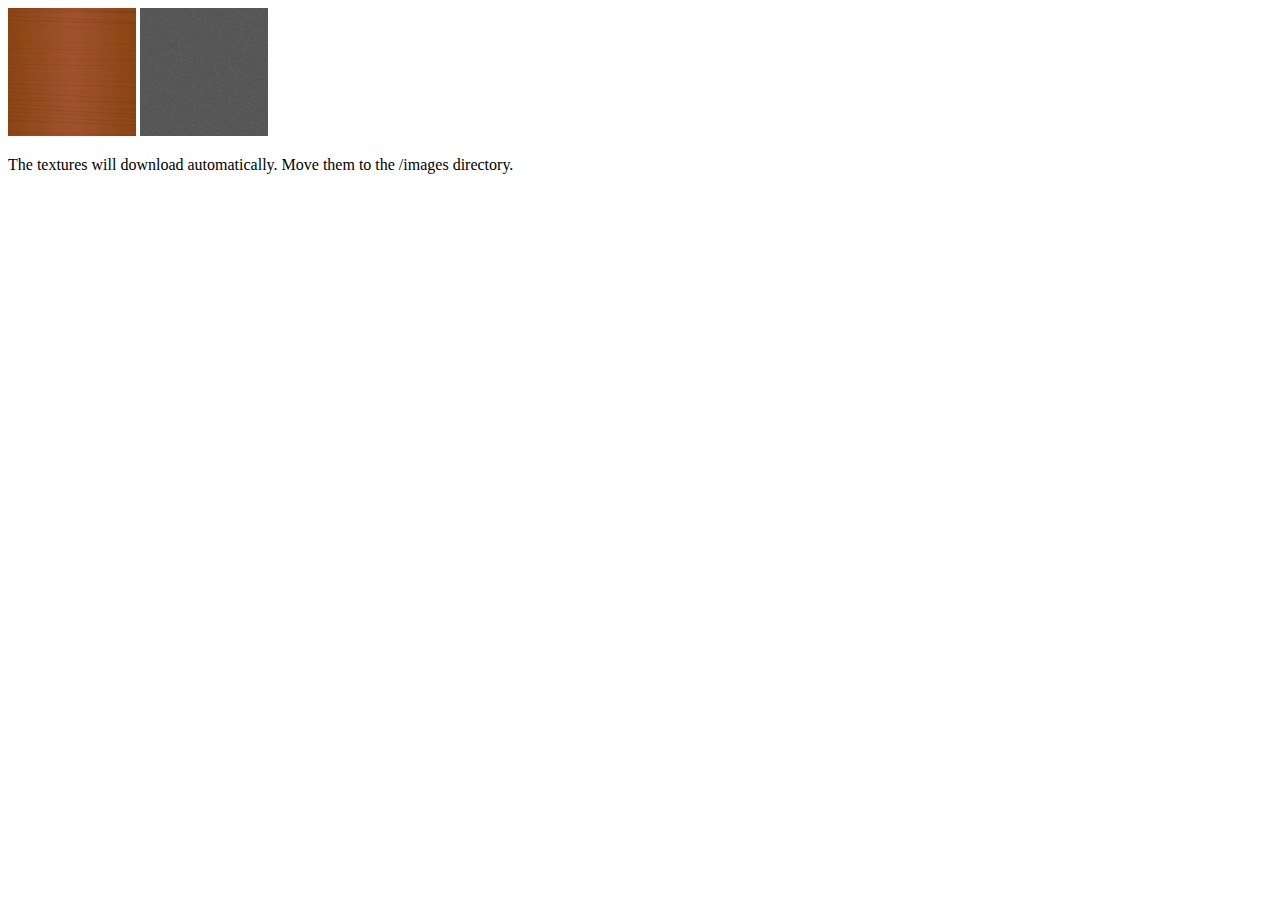
<file: generate-textures.html>
<!DOCTYPE html>
<html>
<head>
    <title>Texture Generator</title>
</head>
<body>
    <canvas id="woodCanvas" width="128" height="128"></canvas>
    <canvas id="floorCanvas" width="128" height="128"></canvas>
    <script>
        // Wood texture generator
        const woodCanvas = document.getElementById('woodCanvas');
        const woodCtx = woodCanvas.getContext('2d');
        
        // Create wood grain effect
        const woodGradient = woodCtx.createLinearGradient(0, 0, 128, 0);
        woodGradient.addColorStop(0, '#8B4513');
        woodGradient.addColorStop(0.5, '#A0522D');
        woodGradient.addColorStop(1, '#8B4513');
        
        woodCtx.fillStyle = woodGradient;
        woodCtx.fillRect(0, 0, 128, 128);
        
        // Add wood grain lines
        for(let i = 0; i < 128; i += 4) {
            woodCtx.beginPath();
            woodCtx.strokeStyle = `rgba(0,0,0,${Math.random() * 0.1})`;
            woodCtx.lineWidth = 1;
            woodCtx.moveTo(0, i);
            woodCtx.lineTo(128, i + Math.random() * 8);
            woodCtx.stroke();
        }
        
        // Floor texture generator
        const floorCanvas = document.getElementById('floorCanvas');
        const floorCtx = floorCanvas.getContext('2d');
        
        // Create concrete effect
        floorCtx.fillStyle = '#555555';
        floorCtx.fillRect(0, 0, 128, 128);
        
        // Add noise pattern
        for(let x = 0; x < 128; x++) {
            for(let y = 0; y < 128; y++) {
                if(Math.random() > 0.5) {
                    floorCtx.fillStyle = `rgba(255,255,255,${Math.random() * 0.05})`;
                    floorCtx.fillRect(x, y, 1, 1);
                }
            }
        }

        // Download functions
        function downloadTexture(canvas, filename) {
            const link = document.createElement('a');
            link.download = filename;
            link.href = canvas.toDataURL('image/jpeg', 0.9);
            link.click();
        }

        // Auto download after generation
        setTimeout(() => {
            downloadTexture(woodCanvas, 'wood.jpg');
            downloadTexture(floorCanvas, 'floor.jpg');
        }, 1000);
    </script>
    <p>The textures will download automatically. Move them to the /images directory.</p>
</body>
</html>
</file>
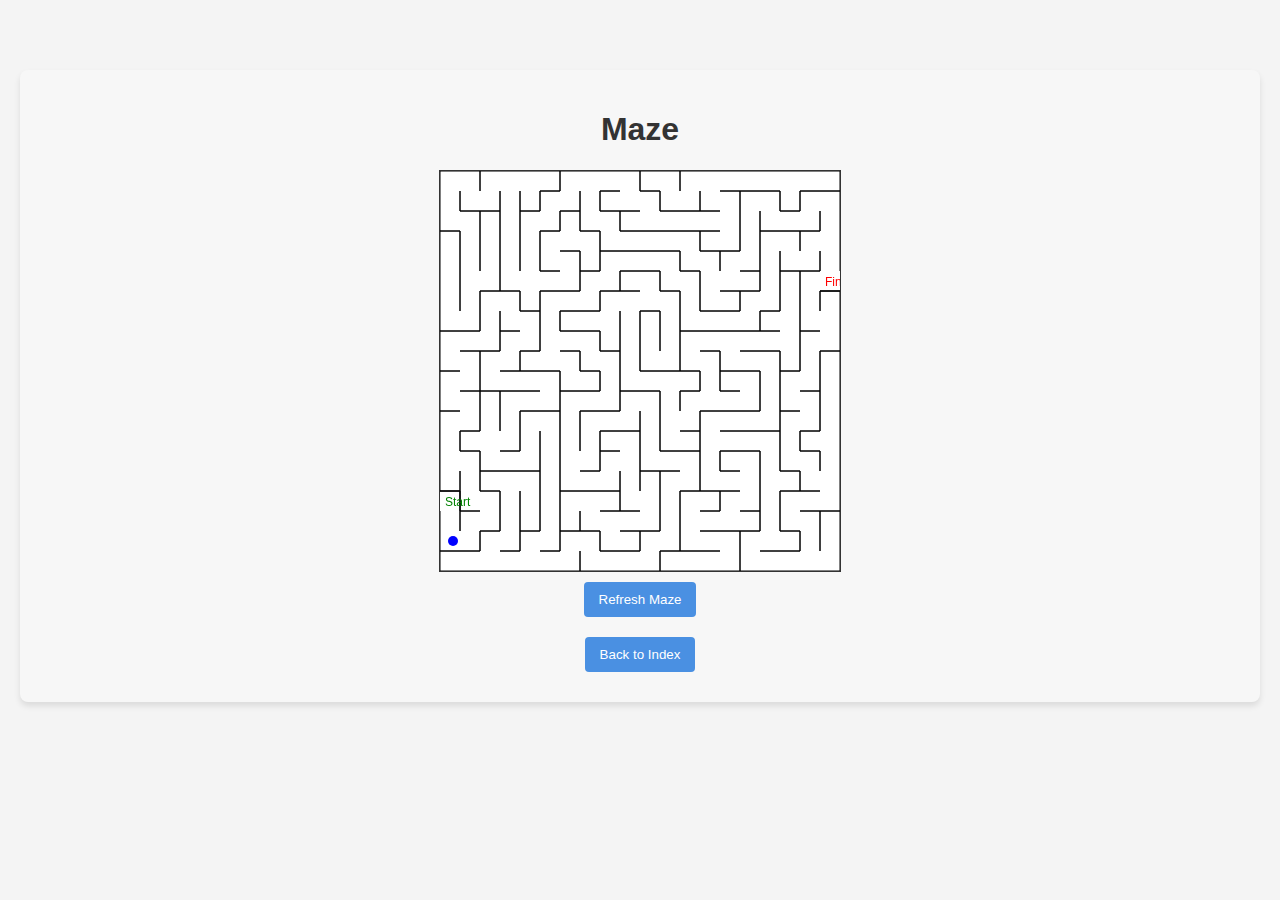
<file: maze.html>
<!DOCTYPE html>
<html lang="en">
<head>
    <!-- ...existing head content... -->
    <meta charset="UTF-8">
    <meta name="viewport" content="width=device-width, initial-scale=1.0">
    <title>Maze</title>
    <link rel="stylesheet" href="styles.css">
    <style>
        /* Styling for the maze canvas */
        #mazeCanvas {
            border: 1px solid #333;
            background-color: white;
        }
    </style>
</head>
<body>
    <div class="container">
        <h1>Maze</h1>
        <canvas id="mazeCanvas" width="400" height="400"></canvas>
        <!-- Button to refresh the maze -->
        <button onclick="window.location.reload()">Refresh Maze</button>
        <!-- Button to navigate back to the index page -->
        <button onclick="window.location.href='index.html'">Back to Index</button>
    </div>
    <script>
        // Get canvas and context
        const canvas = document.getElementById('mazeCanvas');
        const ctx = canvas.getContext('2d');
        const cols = 20, rows = 20;
        const cellSize = canvas.width / cols;
        const grid = []; // Will store all Cell objects
        const stack = []; // Stack for DFS maze generation

        // Cell constructor to define each maze cell
        class Cell {
            constructor(x, y) {
                this.x = x;
                this.y = y;
                this.walls = [true, true, true, true]; // walls: top, right, bottom, left
                this.visited = false; // For DFS maze generation
            }
            // Draw the walls of the cell on the canvas
            draw() {
                const x0 = this.x * cellSize;
                const y0 = this.y * cellSize;
                ctx.beginPath();
                if (this.walls[0]) { 
                    // Draw top wall
                    ctx.moveTo(x0, y0); 
                    ctx.lineTo(x0 + cellSize, y0); 
                }
                if (this.walls[1]) { 
                    // Draw right wall
                    ctx.moveTo(x0 + cellSize, y0); 
                    ctx.lineTo(x0 + cellSize, y0 + cellSize); 
                }
                if (this.walls[2]) { 
                    // Draw bottom wall
                    ctx.moveTo(x0 + cellSize, y0 + cellSize); 
                    ctx.lineTo(x0, y0 + cellSize); 
                }
                if (this.walls[3]) { 
                    // Draw left wall
                    ctx.moveTo(x0, y0 + cellSize); 
                    ctx.lineTo(x0, y0); 
                }
                ctx.stroke();
            }
            // Check for unvisited neighboring cells for DFS
            checkNeighbors() {
                const neighbors = [];
                const top    = index(this.x, this.y - 1);
                const right  = index(this.x + 1, this.y);
                const bottom = index(this.x, this.y + 1);
                const left   = index(this.x - 1, this.y);
                if (top && !top.visited) neighbors.push(top);
                if (right && !right.visited) neighbors.push(right);
                if (bottom && !bottom.visited) neighbors.push(bottom);
                if (left && !left.visited) neighbors.push(left);
                // Return a random unvisited neighbor if one exists
                if (neighbors.length > 0) {
                    return neighbors[Math.floor(Math.random() * neighbors.length)];
                } else {
                    return undefined;
                }
            }
        }

        // Helper function to return a cell from grid at (x, y)
        function index(x, y) {
            if (x < 0 || y < 0 || x >= cols || y >= rows) return undefined;
            return grid[x + y * cols];
        }

        // Remove the common wall between two adjacent cells
        function removeWalls(a, b) {
            let x = a.x - b.x;
            if (x === 1) {
                a.walls[3] = false;
                b.walls[1] = false;
            } else if (x === -1) {
                a.walls[1] = false;
                b.walls[3] = false;
            }
            let y = a.y - b.y;
            if (y === 1) {
                a.walls[0] = false;
                b.walls[2] = false;
            } else if (y === -1) {
                a.walls[2] = false;
                b.walls[0] = false;
            }
        }

        // Initialize grid with Cell objects for each row and column
        for (let y = 0; y < rows; y++) {
            for (let x = 0; x < cols; x++) {
                grid.push(new Cell(x, y));
            }
        }

        // Choose a random entrance cell on the left border
        const entranceRow = Math.floor(Math.random() * rows);
        let current = index(0, entranceRow);
        current.visited = true;
        stack.push(current);

        // Maze generation using Depth First Search (DFS) and backtracking
        while (stack.length > 0) {
            current = stack.pop();
            const next = current.checkNeighbors();
            if (next) {
                stack.push(current);
                removeWalls(current, next); // Remove wall between current cell and chosen neighbor
                next.visited = true;
                stack.push(next);
            }
        }

        // Draw the complete maze grid
        ctx.strokeStyle = "black";
        for (let i = 0; i < grid.length; i++) {
            grid[i].draw();
        }

        // Create maze entrances/exits:
        // Remove left wall for the entrance cell
        const entranceCell = index(0, entranceRow);
        entranceCell.walls[3] = false;
        // Random exit on the right border: choose a random row for exitCell
        const exitRow = Math.floor(Math.random() * rows);
        const exitCell = index(cols - 1, exitRow);
        exitCell.walls[1] = false;

        // Redraw the entrance and exit cells to show the open walls
        entranceCell.draw();
        exitCell.draw();

        // Add labels for "Start" and "Finish" in the entrance and exit cells
        ctx.font = "12px Arial";
        ctx.fillStyle = "green";
        // Calculate label positions within the entrance cell
        let startX = entranceCell.x * cellSize + cellSize * 0.25;
        let startY = entranceCell.y * cellSize + cellSize * 0.75;
        ctx.fillText("Start", startX, startY);
        
        ctx.fillStyle = "red";
        // Calculate label positions within the exit cell
        let finishX = exitCell.x * cellSize + cellSize * 0.25;
        let finishY = exitCell.y * cellSize + cellSize * 0.75;
        ctx.fillText("Finish", finishX, finishY);
        
        // --- Maze Solver and Dot Animation Section ---
        // Solve the maze from entrance to exit using DFS
        function solveMaze(start, end) {
            const path = [];
            const visited = new Set();
            function dfs(cell) {
                if (cell === end) {
                    path.push(cell);
                    return true;
                }
                visited.add(cell);
                const neighbors = [];
                // Determine accessible neighbors based on removed walls
                const top    = index(cell.x, cell.y - 1);
                const right  = index(cell.x + 1, cell.y);
                const bottom = index(cell.x, cell.y + 1);
                const left   = index(cell.x - 1, cell.y);
                if (top && !cell.walls[0] && !visited.has(top)) neighbors.push(top);
                if (right && !cell.walls[1] && !visited.has(right)) neighbors.push(right);
                if (bottom && !cell.walls[2] && !visited.has(bottom)) neighbors.push(bottom);
                if (left && !cell.walls[3] && !visited.has(left)) neighbors.push(left);
                for (let n of neighbors) {
                    if (dfs(n)) {
                        path.push(cell); // Add current cell to solution path during backtracking
                        return true;
                    }
                }
                return false;
            }
            dfs(start);
            return path.reverse(); // Reverse the path to get the correct order from start to finish
        }
        
        // Get the solution path for the maze
        const solutionPath = solveMaze(entranceCell, exitCell);
        
        // Animation variables for moving dot
        let currentIndex = 0;
        // Start position of the dot at the center of the first cell in the solution path
        let dotX = solutionPath[0].x * cellSize + cellSize / 2;
        let dotY = solutionPath[0].y * cellSize + cellSize / 2;
        const dotRadius = 5;
        const speed = 1; // Speed (pixels per frame) for dot movement
        
        // Function to animate the dot moving along the solution path
        function animateDot() {
            // If reach the end of the solution, stop the animation
            if (currentIndex >= solutionPath.length - 1) {
                drawOverlay();
                return;
            }
            // Determine target cell center for the next step in the solution path
            const nextCell = solutionPath[currentIndex + 1];
            const targetX = nextCell.x * cellSize + cellSize / 2;
            const targetY = nextCell.y * cellSize + cellSize / 2;
            // Calculate distance to target
            const dx = targetX - dotX;
            const dy = targetY - dotY;
            const distance = Math.sqrt(dx * dx + dy * dy);
            // If close enough to target, snap to target and move to next path cell
            if (distance < speed) {
                dotX = targetX;
                dotY = targetY;
                currentIndex++;
            } else {
                // Move dot by normalizing the vector and multiplying by speed
                dotX += (dx / distance) * speed;
                dotY += (dy / distance) * speed;
            }
            drawOverlay();
            requestAnimationFrame(animateDot);
        }
        
        // Function to redraw maze and overlay the moving dot
        function drawOverlay() {
            // Clear the canvas and redraw the maze
            ctx.clearRect(0, 0, canvas.width, canvas.height);
            ctx.strokeStyle = "black";
            for (let i = 0; i < grid.length; i++) {
                grid[i].draw();
            }
            // Redraw entrance, exit, and static labels
            entranceCell.draw();
            exitCell.draw();
            ctx.font = "12px Arial";
            ctx.fillStyle = "green";
            ctx.fillText("Start", startX, startY);
            ctx.fillStyle = "red";
            ctx.fillText("Finish", finishX, finishY);
            // Draw the moving dot
            ctx.beginPath();
            ctx.arc(dotX, dotY, dotRadius, 0, Math.PI * 2);
            ctx.fillStyle = "blue";
            ctx.fill();
            ctx.closePath();
        }
        
        // Start the dot animation along the solution path
        animateDot();
    </script>
</body>
</html>
</file>
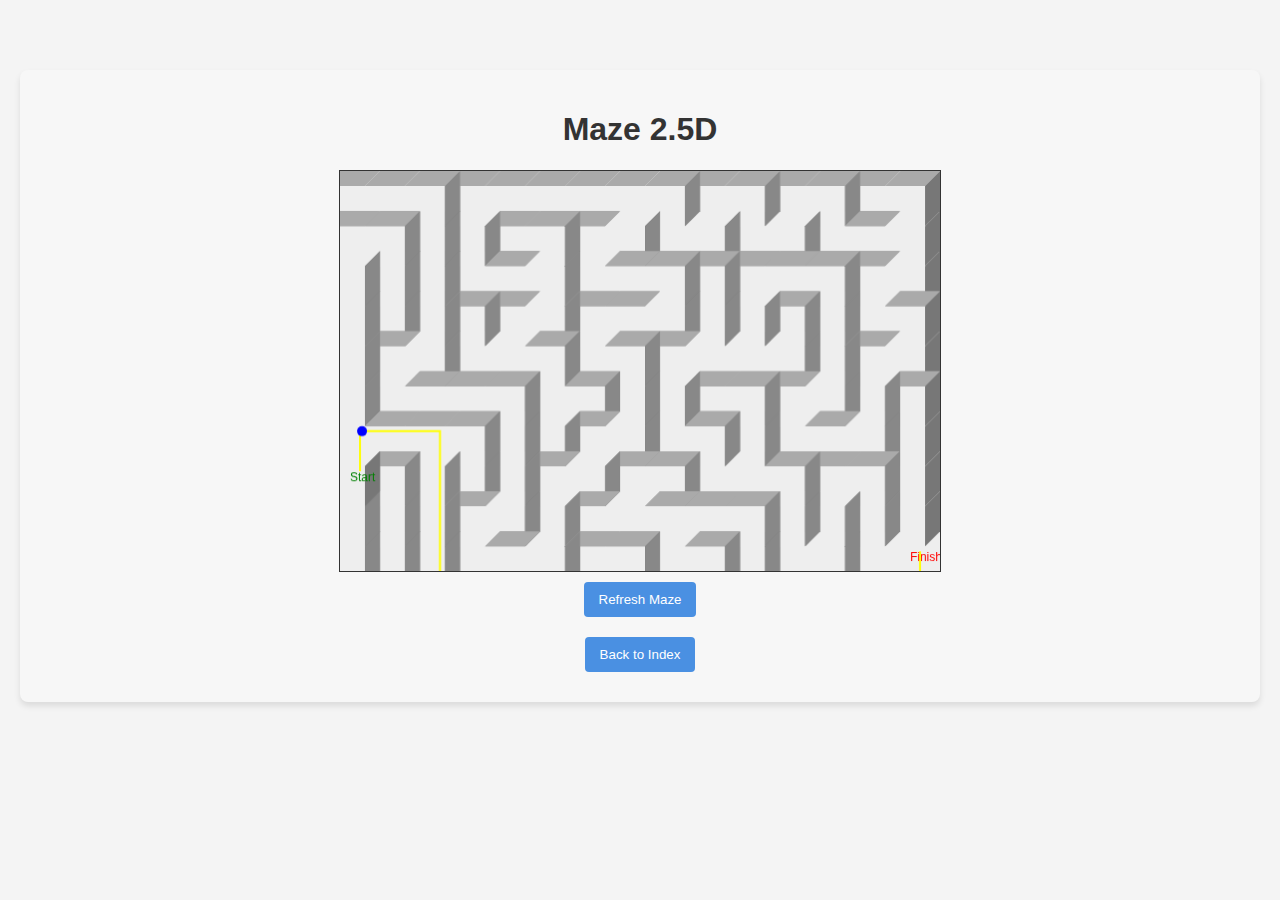
<file: maze2-5d.html>
<!DOCTYPE html>
<html lang="en">
<head>
    <meta charset="UTF-8">
    <meta name="viewport" content="width=device-width, initial-scale=1.0">
    <title>Maze 2.5D</title>
    <link rel="stylesheet" href="styles.css">
    <style>
        /* Styling for the 2.5D maze canvas to be responsive */
        #maze2Canvas {
            width: 100%;
            max-width: 600px; /* Ensures it doesn't exceed original size */
            height: auto;
            border: 1px solid #333;
            background-color: #eee;
        }
    </style>
</head>
<body>
    <div class="container">
        <h1>Maze 2.5D</h1>
        <canvas id="maze2Canvas"></canvas>
        <button onclick="window.location.reload()">Refresh Maze</button>
        <button onclick="window.location.href='index.html'">Back to Index</button>
    </div>
    <script>
        const canvas = document.getElementById('maze2Canvas');
        const ctx = canvas.getContext('2d');
        // Dynamically set canvas dimensions
        canvas.width = canvas.offsetWidth;
        canvas.height = canvas.width * (400 / 600); // maintain original aspect ratio
        const cols = 15, rows = 15;
        // Recalculate cellSize based on dynamic width
        const cellSize = canvas.width / cols;
        const grid = [];
        const stack = [];
        const depth = 15; // depth offset to simulate 2.5D

        class Cell {
            constructor(x, y) {
                this.x = x;
                this.y = y;
                this.walls = [true, true, true, true]; // top, right, bottom, left
                this.visited = false;
            }
            // Draw walls with a pseudo-3D effect using depth offset
            draw() {
                const x0 = this.x * cellSize;
                const y0 = this.y * cellSize;
                // Top wall (simulate upward extrusion)
                if (this.walls[0]) {
                    ctx.fillStyle = "#aaa";
                    ctx.beginPath();
                    ctx.moveTo(x0, y0);
                    ctx.lineTo(x0 + cellSize, y0);
                    ctx.lineTo(x0 + cellSize - depth, y0 + depth);
                    ctx.lineTo(x0 - depth, y0 + depth);
                    ctx.closePath();
                    ctx.fill();
                }
                // Left wall
                if (this.walls[3]) {
                    ctx.fillStyle = "#888";
                    ctx.beginPath();
                    ctx.moveTo(x0, y0);
                    ctx.lineTo(x0 - depth, y0 + depth);
                    ctx.lineTo(x0 - depth, y0 + cellSize + depth);
                    ctx.lineTo(x0, y0 + cellSize);
                    ctx.closePath();
                    ctx.fill();
                }
                // Right wall
                if (this.walls[1]) {
                    ctx.fillStyle = "#777";
                    ctx.beginPath();
                    ctx.moveTo(x0 + cellSize, y0);
                    ctx.lineTo(x0 + cellSize, y0 + cellSize);
                    ctx.lineTo(x0 + cellSize - depth, y0 + cellSize + depth);
                    ctx.lineTo(x0 + cellSize - depth, y0 + depth);
                    ctx.closePath();
                    ctx.fill();
                }
                // Bottom wall
                if (this.walls[2]) {
                    ctx.fillStyle = "#999";
                    ctx.beginPath();
                    ctx.moveTo(x0, y0 + cellSize);
                    ctx.lineTo(x0 - depth, y0 + cellSize + depth);
                    ctx.lineTo(x0 + cellSize - depth, y0 + cellSize + depth);
                    ctx.lineTo(x0 + cellSize, y0 + cellSize);
                    ctx.closePath();
                    ctx.fill();
                }
            }
            // Check for unvisited neighbors
            checkNeighbors() {
                const neighbors = [];
                const top    = index(this.x, this.y - 1);
                const right  = index(this.x + 1, this.y);
                const bottom = index(this.x, this.y + 1);
                const left   = index(this.x - 1, this.y);
                if (top && !top.visited) neighbors.push(top);
                if (right && !right.visited) neighbors.push(right);
                if (bottom && !bottom.visited) neighbors.push(bottom);
                if (left && !left.visited) neighbors.push(left);
                return (neighbors.length > 0) ? neighbors[Math.floor(Math.random() * neighbors.length)] : undefined;
            }
        }

        // Helper: get cell at (x, y)
        function index(x, y) {
            if (x < 0 || y < 0 || x >= cols || y >= rows) return undefined;
            return grid[x + y * cols];
        }

        // Remove walls between two adjacent cells
        function removeWalls(a, b) {
            const x = a.x - b.x;
            if (x === 1) {
                a.walls[3] = false;
                b.walls[1] = false;
            } else if (x === -1) {
                a.walls[1] = false;
                b.walls[3] = false;
            }
            const y = a.y - b.y;
            if (y === 1) {
                a.walls[0] = false;
                b.walls[2] = false;
            } else if (y === -1) {
                a.walls[2] = false;
                b.walls[0] = false;
            }
        }

        // Initialize grid with cells
        for (let y = 0; y < rows; y++) {
            for (let x = 0; x < cols; x++) {
                grid.push(new Cell(x, y));
            }
        }

        // Start maze generation from the first cell
        let current = grid[0];
        current.visited = true;
        stack.push(current);

        // Maze generation using DFS with backtracking
        while (stack.length > 0) {
            current = stack.pop();
            const next = current.checkNeighbors();
            if (next) {
                stack.push(current);
                removeWalls(current, next);
                next.visited = true;
                stack.push(next);
            }
        }

        // Clear canvas and draw the 2.5D maze
        ctx.clearRect(0, 0, canvas.width, canvas.height);
        for (let i = 0; i < grid.length; i++) {
            grid[i].draw();
        }

        // Define entrance (left border) and exit (right border)
        const entranceRow = Math.floor(Math.random() * rows);
        const entranceCell = index(0, entranceRow);
        entranceCell.walls[3] = false;
        const exitRow = Math.floor(Math.random() * rows);
        const exitCell = index(cols - 1, exitRow);
        exitCell.walls[1] = false;
        entranceCell.draw();
        exitCell.draw();
        // Draw labels for Start and Finish
        ctx.font = "12px Arial";
        ctx.fillStyle = "green";
        const startX = entranceCell.x * cellSize + cellSize * 0.25;
        const startY = entranceCell.y * cellSize + cellSize * 0.75;
        ctx.fillText("Start", startX, startY);
        ctx.fillStyle = "red";
        const finishX = exitCell.x * cellSize + cellSize * 0.25;
        const finishY = exitCell.y * cellSize + cellSize * 0.75;
        ctx.fillText("Finish", finishX, finishY);

        // --- Maze Solver & Dot Animation Section ---
        function solveMaze(start, end) {
            const path = [];
            const visited = new Set();
            function dfs(cell) {
                if (cell === end) { path.push(cell); return true; }
                visited.add(cell);
                const neighbors = [];
                const top = index(cell.x, cell.y - 1);
                const right = index(cell.x + 1, cell.y);
                const bottom = index(cell.x, cell.y + 1);
                const left = index(cell.x - 1, cell.y);
                if (top && !cell.walls[0] && !visited.has(top)) neighbors.push(top);
                if (right && !cell.walls[1] && !visited.has(right)) neighbors.push(right);
                if (bottom && !cell.walls[2] && !visited.has(bottom)) neighbors.push(bottom);
                if (left && !cell.walls[3] && !visited.has(left)) neighbors.push(left);
                for (let n of neighbors) {
                    if (dfs(n)) { path.push(cell); return true; }
                }
                return false;
            }
            dfs(start);
            return path.reverse();
        }
        const solutionPath = solveMaze(entranceCell, exitCell);
        console.log("Solution Path Length:", solutionPath.length);
        if (solutionPath.length === 0) {
            console.error("No solution path found!");
        }
        let currentIndex = 0;
        let dotX = solutionPath[0].x * cellSize + cellSize / 2;
        let dotY = solutionPath[0].y * cellSize + cellSize / 2;
        const speed = 1;
        // Reduce dotRadius for better proportion
        const dotRadius = 5;

        // Animate the dot along the solution path
        function animateDot() {
            console.log("Frame:", currentIndex, "dotX:", dotX, "dotY:", dotY);
            if (currentIndex >= solutionPath.length - 1) {
                drawOverlay();
                setTimeout(() => { window.location.reload(); }, 1000);
                return;
            }
            const nextCell = solutionPath[currentIndex + 1];
            const targetX = nextCell.x * cellSize + cellSize / 2;
            const targetY = nextCell.y * cellSize + cellSize / 2;
            const dx = targetX - dotX;
            const dy = targetY - dotY;
            const distance = Math.sqrt(dx * dx + dy * dy);
            if (distance < speed) {
                dotX = targetX;
                dotY = targetY;
                currentIndex++;
            } else {
                dotX += (dx / distance) * speed;
                dotY += (dy / distance) * speed;
            }
            drawOverlay();
            requestAnimationFrame(animateDot);
        }
        function drawOverlay() {
            ctx.clearRect(0, 0, canvas.width, canvas.height);
            for (let i = 0; i < grid.length; i++) { grid[i].draw(); }
            entranceCell.draw();
            exitCell.draw();
            ctx.font = "12px Arial";
            ctx.fillStyle = "green";
            ctx.fillText("Start", startX, startY);
            ctx.fillStyle = "red";
            ctx.fillText("Finish", finishX, finishY);
            
            // Draw the solution path
            ctx.beginPath();
            ctx.strokeStyle = "yellow";
            ctx.lineWidth = 2;
            ctx.moveTo(solutionPath[0].x * cellSize + cellSize / 2,
                       solutionPath[0].y * cellSize + cellSize / 2);
            for (let i = 1; i < solutionPath.length; i++) {
                ctx.lineTo(solutionPath[i].x * cellSize + cellSize / 2,
                           solutionPath[i].y * cellSize + cellSize / 2);
            }
            ctx.stroke();
            
            // Draw the moving ball
            ctx.beginPath();
            ctx.arc(dotX, dotY, dotRadius, 0, Math.PI * 2);
            ctx.fillStyle = "blue";
            ctx.fill();
            ctx.closePath();
        }
        animateDot();
    </script>
</body>
</html>
</file>
<file: styles.css>
body {
    font-family: Arial, sans-serif;
    background-color: #f4f4f4;
    margin: 0;
    padding: 20px;
}

.container {
    max-width: 1200px;
    margin: 50px auto;
    background: #f7f7f7;
    padding: 20px;
    border-radius: 8px;
    box-shadow: 0 4px 6px rgba(0, 0, 0, 0.1);
    display: flex;
    flex-direction: column;
    align-items: center;
    text-align: center;
}

h1 {
    color: #333;
    text-align: center;
}

p {
    color: #555;
    line-height: 1.6;
}

/* Example of a cool button style */
button {
    background-color: #4a90e2;
    color: white;
    border: none;
    padding: 10px 15px;
    border-radius: 4px;
    cursor: pointer;
    margin: 10px;
    transition: background 0.3s ease;
}

button:hover {
    background-color: #357ABD;
}

input[type="text"] {
    width: calc(100% - 22px);
    padding: 10px;
    margin: 10px 0;
    border: 1px solid #ccc;
    border-radius: 5px;
}

img {
    display: block;
    margin: 20px auto;
    max-width: 100%;
    height: auto;
    border-radius: 8px;
}

#quoteDisplay, #dateDisplay {
    margin-top: 20px;
    font-style: italic;
    color: #666;
}
</file>
